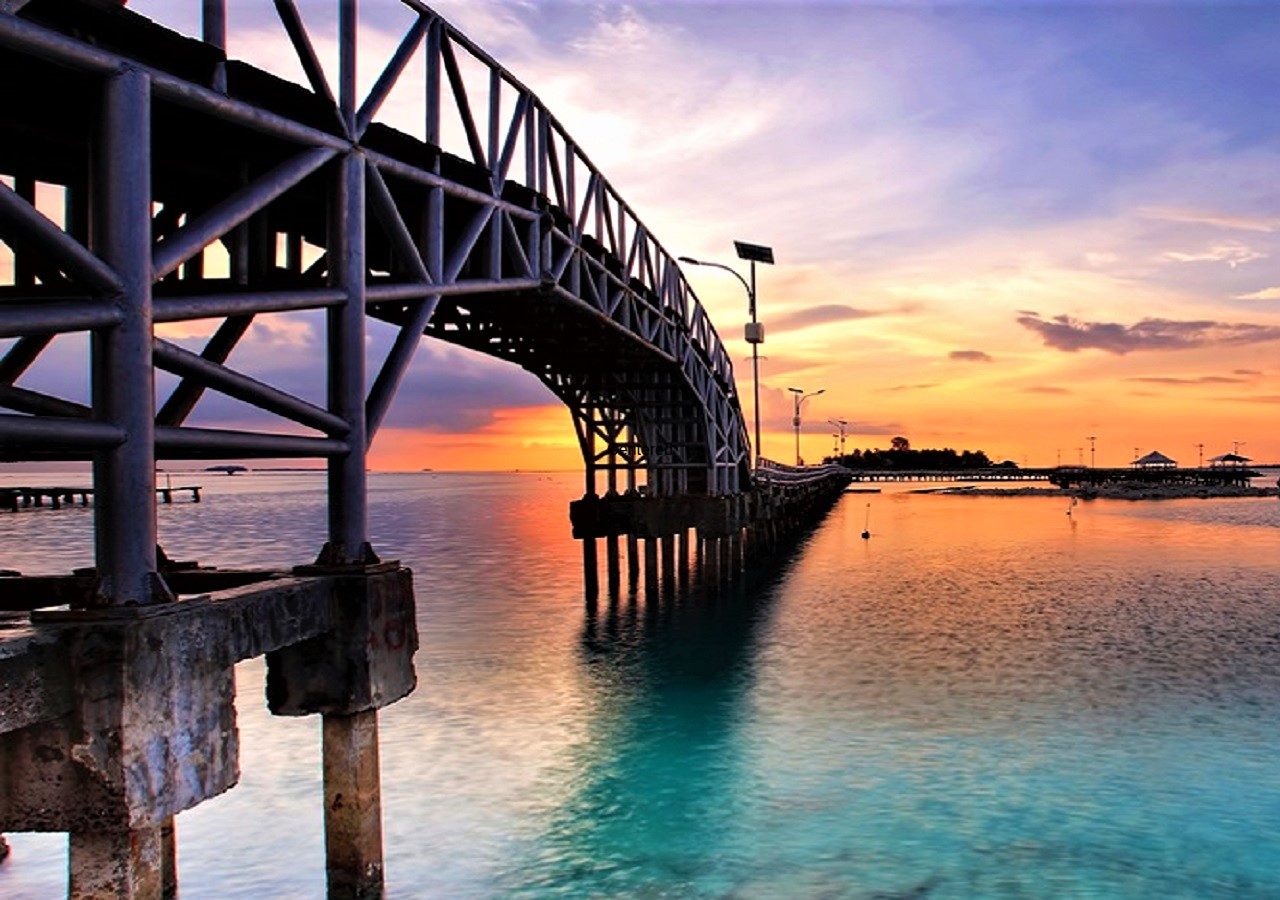
<file: CenterKeyTest.html>
<!DOCTYPE html>
<html lang="en">
<head>
    <meta charset="UTF-8">
    <meta name="viewport" content="width=device-width, initial-scale=1.0">
    <meta http-equiv="X-UA-Compatible" content="ie=edge">
    <title>Document</title>
    <link rel="stylesheet" href="style.css">
</head>
<body>
    <div class="Centerable">
        <p>Centered</p>
    </div>
</body>
</html>
</file>
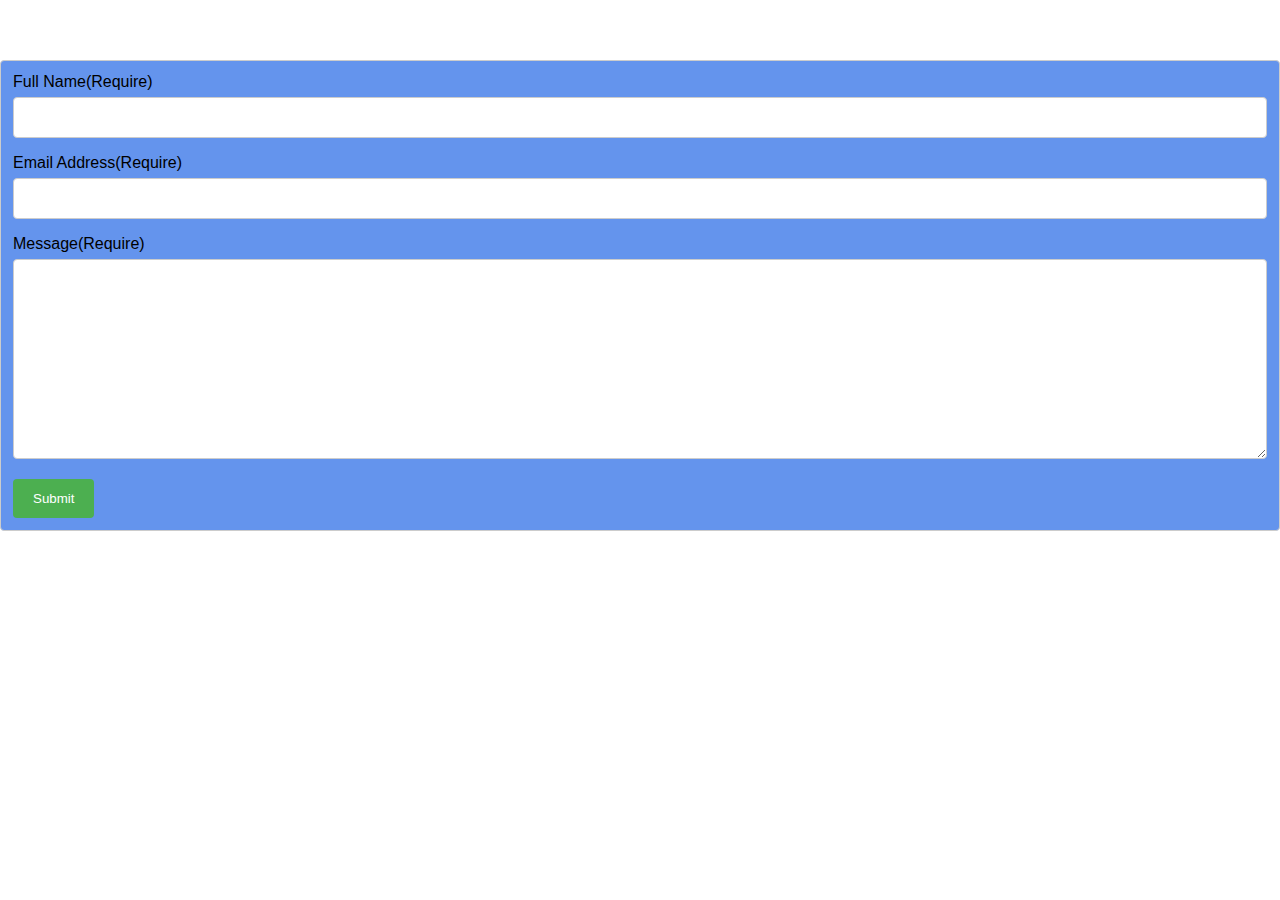
<file: ContactForm.html>
<!DOCTYPE html>
<html lang="en">
<head>
    <meta charset="UTF-8">
    <meta name="viewport" content="width=device-width, initial-scale=1.0">
    <meta http-equiv="X-UA-Compatible" content="ie=edge">
    <title>Contact Us</title>
    <link rel="stylesheet" href="style2.css">
</head>
<body>
  <!-- Septesen -->
  <br><br><br>
      </form>
      
      <div class="container">
        <form action="action_page.php">
      
          <label for="fname">Full Name(Require)</label>
          <input type="text" id="fname" name="fullname">
      
          <label for="email">Email Address(Require)</label>
          <input type="text" id="email" name="email">
      
          <label for="message">Message(Require)</label>
          <textarea id="message" name="message" style="height:200px"></textarea>
      
          <input type="submit" value="Submit">
      
        </form>
      </div>
</body>
</html>
</file>
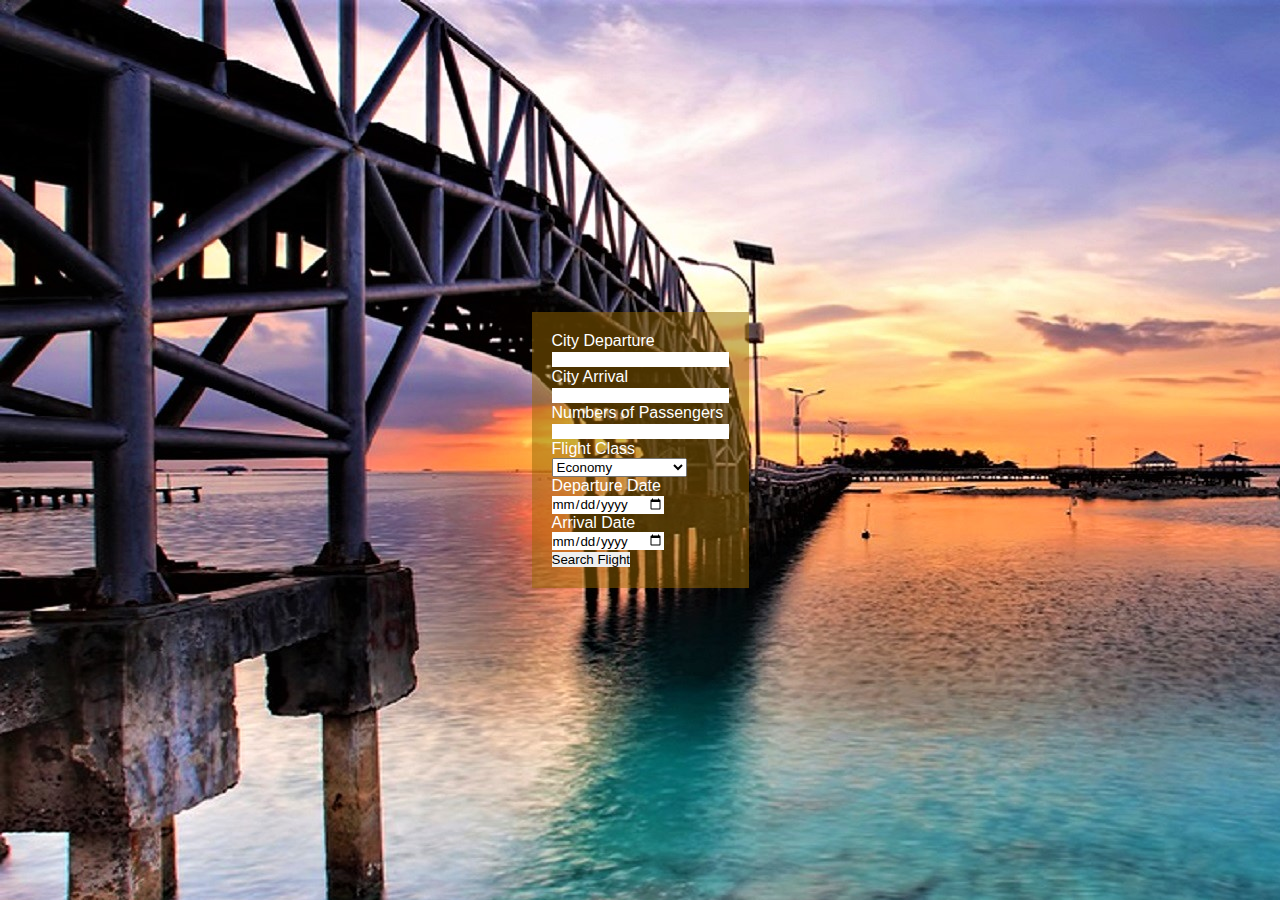
<file: flight.html>
<!DOCTYPE html>
<html lang="en">
<head>
    <meta charset="UTF-8">
    <meta name="viewport" content="width=device-width, initial-scale=1.0">
    <meta http-equiv="X-UA-Compatible" content="ie=edge">
    <title>Document</title>
    <link rel="stylesheet" href="style.css">
</head>
<body>
    <!-- Billy Husada -->
    <div class="SuperBox">
        <div class="Boxables Boxables-2">
            <form>
                <div>
                <label for="">
                    City Departure<br>
                    <input type="text"><br>
                </div>
                <div>
                </label>
                <label for="">
                    City Arrival<br>
                    <input type="text"><br>
                </div>
                <div>
                </label>
                <label for="">
                    Numbers of Passengers<br>
                    <input type="number"><br>
                </div>
                <div>
                </label>
                <label for="">
                    Flight Class<br>
                    <select>
                        <option value="">Economy</option>
                        <option value="">Premium Economy</option>
                        <option value="">Bussiness</option>
                        <option value="">First Class</option>
                    </select><br>
                </label>
                <div>
                    <label for="">
                    Departure Date<br>
                    <input type="date"><br>
                </label>
                </div>
                <div>
                    <label for="">
                    Arrival Date<br>
                    <input type="date"><br>
                </label>
                </div>
                <input type="submit" value="Search Flight">
            </form>
        </div>
        
    </div>
    <script src="jquery.js"></script>
    <script src="main.js"></script>
</body>
</html>
</file>
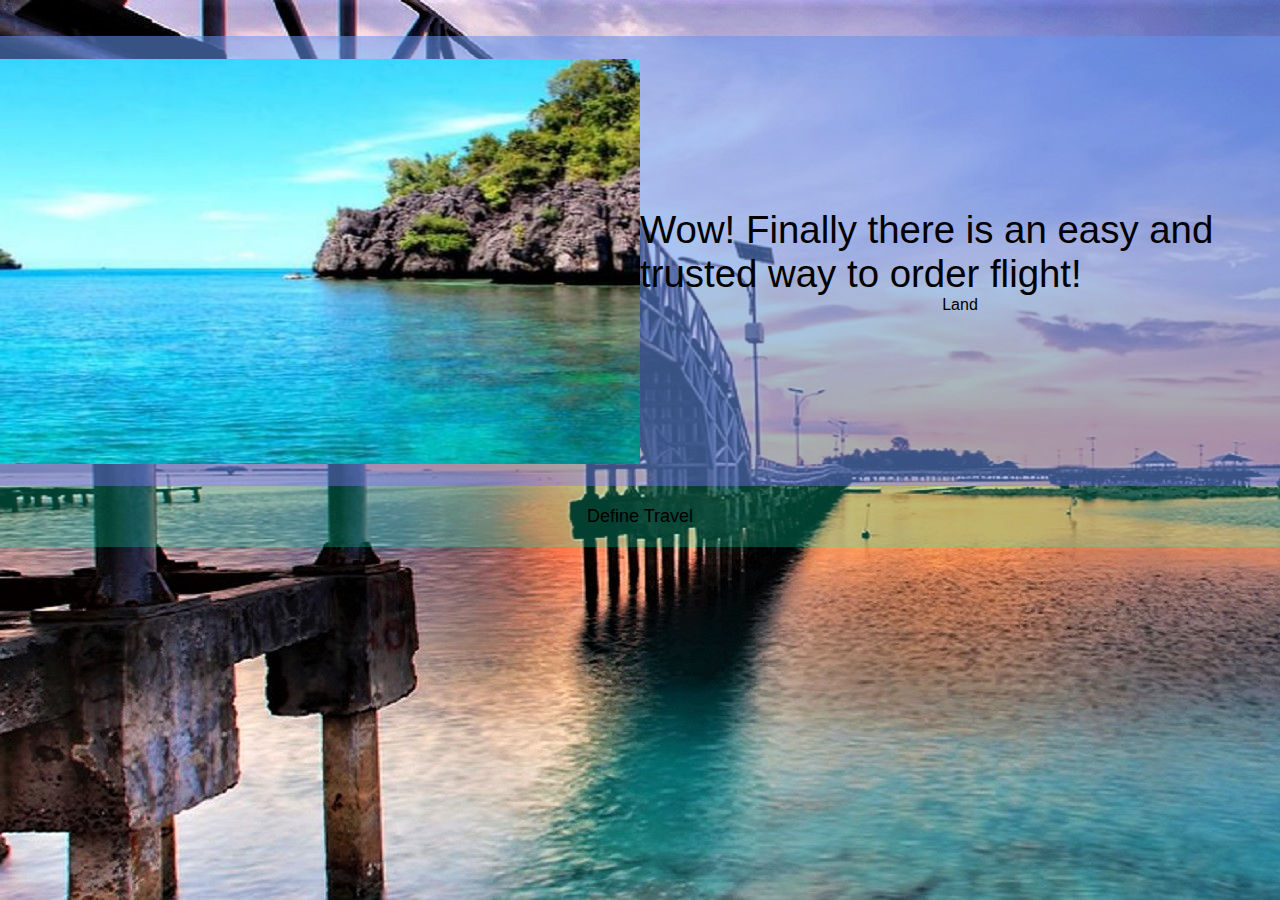
<file: homepage.html>
<!DOCTYPE html>
<html lang="en">
<head>
    <meta charset="UTF-8">
    <meta name="viewport" content="width=device-width, initial-scale=1.0">
    <meta http-equiv="X-UA-Compatible" content="ie=edge">
    <title>Welcome</title>
    <link rel="stylesheet" href="style.css">
</head>
<body id="homepage">
    <!-- <p>Welcome</p> -->
    <br>
    <br>
    <!-- <div class="slider" id="containering">
        <ul class="slides" id="containering-images">
            <li class="slide"><img src="TempImage/image1.jpg" alt=""></li>
            <li class="slide"><img src="TempImage/image2.jpg" alt=""></li>
            <li class="slide"><img src="TempImage/image3.jpg" alt=""></li>
            <li class="slide"><img src="TempImage/image4.jpg" alt=""></li>
        </ul>
    </div> -->
    <div class="WindowSlide">
        <div class="slider" id="containering">
            <div class="slides" id="containering-images">
                <!-- <img class="slide" src="TempImage/image1.jpg" alt="img1">
                <img class="slide" src="TempImage/image2.jpg" alt="img2">
                <img class="slide" src="TempImage/image3.jpg" alt="img3">
                <img class="slide" src="TempImage/image4.jpg" alt="img4">
                <img class="slide" src="TempImage/image1.jpg" alt="img1"> -->
                <img class="slide" src="images/image (1).jpg" alt="">
                <img class="slide" src="images/image (2).jpg" alt="">
                <img class="slide" src="images/image (3).jpg" alt="">
                <img class="slide" src="images/image (4).jpg" alt="">
            </div>
        </div>
        <div class="TestimonyMini" id="TestimonyFieldMini">
            <!-- <div class="TestimonyContainer">
                <div class="TestimonyContains" id="Testimony1">
                    <div class="TestimonyComment">
                        <p>Wow Amazing</p>
                    </div>
                    <div class="TestimonyName">
                        Namas
                    </div>
                </div>
                <div class="TestimonyContains" id="Testimony2">
                    <div class="TestimonyComment">
                        <p>Duper Awesome!</p>
                    </div>
                    <div class="TestimonyName">
                        Hams
                    </div>
                </div>
            </div> -->
            <div class="TestimonyComment" id="TestimonySaying">
                <p>Wow Amazing</p>
            </div>
            <div class="TestimonyName" id="TestimonyUserName">
                Namas
            </div>
        </div>
    </div>
    <div class="OrderWindow">
        <div class="OrderTitle">
            <p>Define Travel</p>
        </div>
        <div class="OrderDialog">
            <!-- <button class="SelectOrderTypeButton" id="DefTravelFlight">Flight</button> -->
            <!-- <button class="SelectOrderTypeButton" id="DefTravelHotel">Hotel</button> -->
        </div>
    </div>
    <!-- <div class="LoremIpsum">
        Lorem ipsum dolor sit, amet consectetur adipisicing elit. Molestias, nihil, ipsam optio rerum, quia nulla perferendis fugit corrupti fuga cum eveniet magnam odio facere labore! Rerum ut quaerat est corporis.
    </div> -->
    <script src="jquery.js"></script>
    <script src="jquery.textfill.min.js"></script>
    <script src="main.js"></script>
    <script>
        
        
        $(document).ready(function(){
            fillTestimony();
            $('.TestimonyComment').textfill({maxFontPixel: 36})

            setInterval(function(){
                CycleUpTetimonyIndex();
                setTestimonyIndex(TestimonyIndex)
            }, 6000)
        })
    </script>
</body>
</html>
</file>
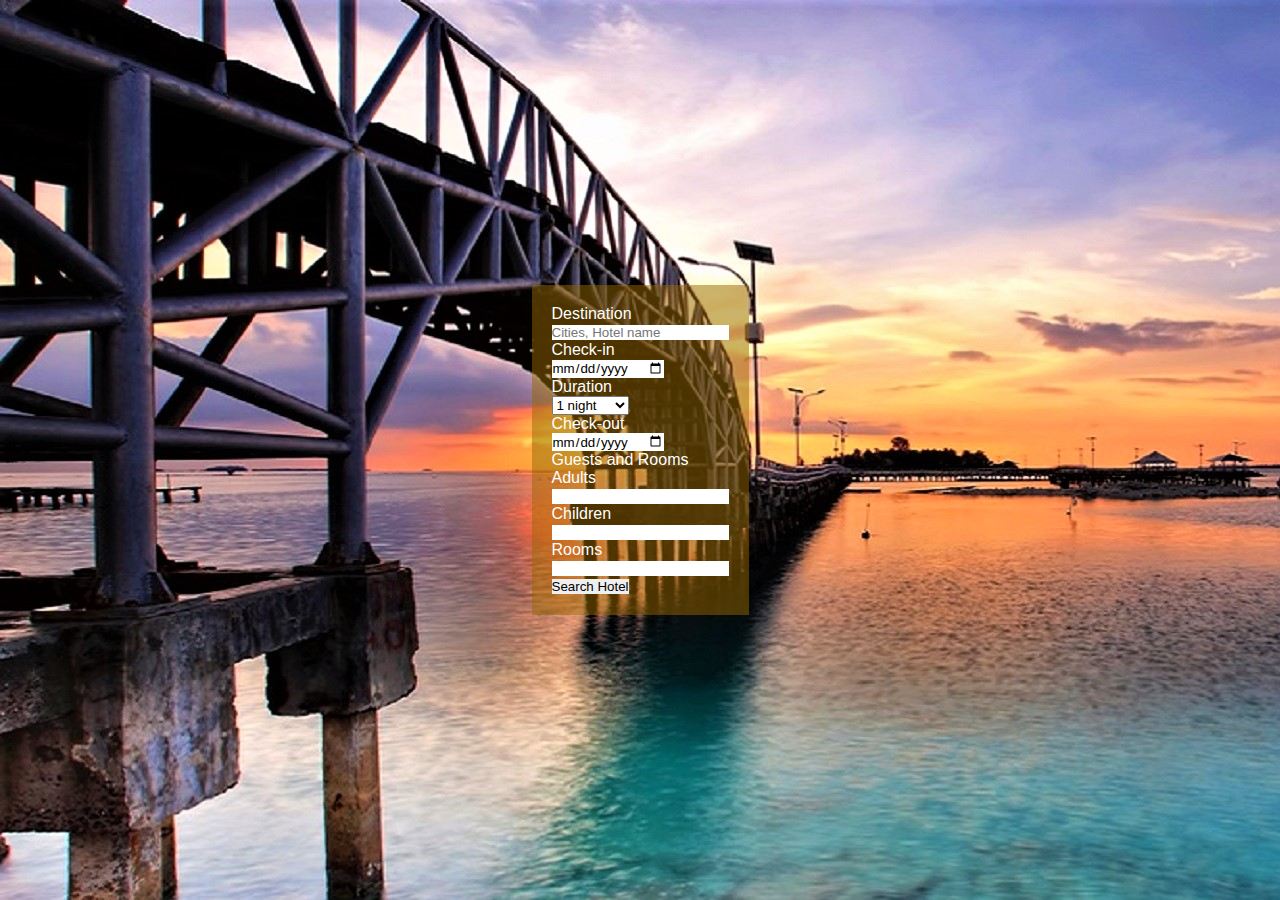
<file: hotel.html>
<!DOCTYPE html>
<html lang="en">
<head>
    <meta charset="UTF-8">
    <meta name="viewport" content="width=device-width, initial-scale=1.0">
    <meta http-equiv="X-UA-Compatible" content="ie=edge">
    <title>Document</title>
    <link rel="stylesheet" href="style.css">
</head>
<body>
    <!-- Billy Husada -->
    <div class="SuperBox">
        <div class="Boxables Boxables-2">
            <form>
                <div>
                    <label for="">
                    Destination<br>
                    <input type="text" placeholder="Cities, Hotel name">
                </div>
                <div>
                    Check-in<br>
                    <input type="date"><br>
                </div>
                <div>
                    Duration<br>
                    <select>
                        <option value="">1 night</option>
                        <option value="">2 nights</option>
                        <option value="">3 nights</option>
                        <option value="">4 nights</option>
                        <option value="">5 nights</option>
                        <option value="">6 nights</option>
                        <option value="">7 nights</option>
                        <option value="">8 nights</option>
                        <option value="">9 nights</option>
                        <option value="">10 nights</option>
                        <option value="">11 nights</option>
                        <option value="">12 nights</option>
                        <option value="">13 nights</option>
                        <option value="">14 nights</option>
                    </select><br>
                </div>
                <div>
                    Check-out<br>
                    <input type="date"><br>
                </div>
                <div>
                    Guests and Rooms<br>
                </div>
                <div>
                    <label for="">
                        Adults <br>
                    <input type="number">
                </div>
                <div>
                    <label for="">
                        Children <br>
                    <input type="number">
                </div>
                <div>
                    <label for="">
                        Rooms <br>
                    <input type="number"><br>
                </div>
        
                <input type="submit" value="Search Hotel">
            </form>
        </div>
        
    </div>
    
    <script src="jquery.js"></script>
    <script src="main.js"></script>
</body>
</html>
</file>
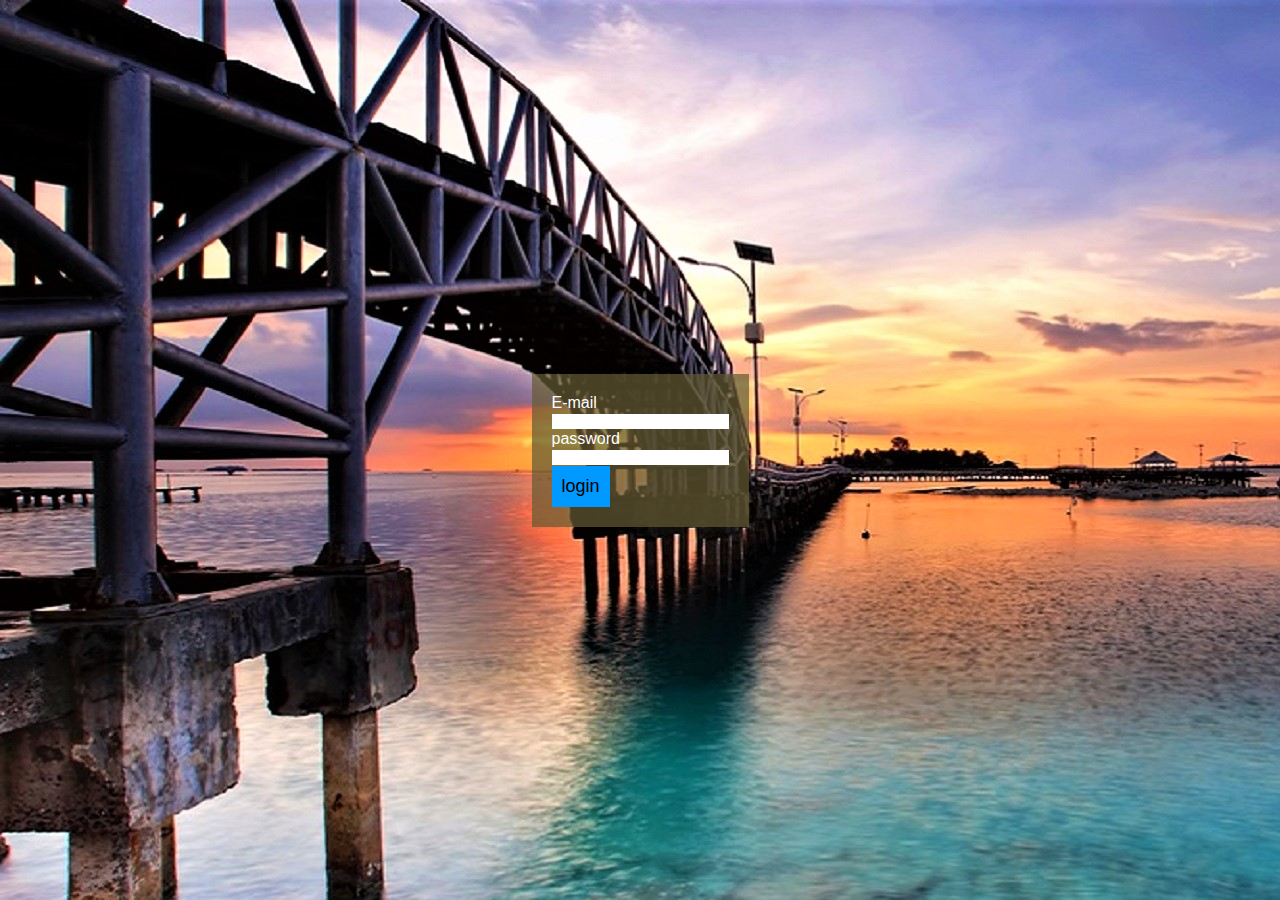
<file: login.html>
<!DOCTYPE html>
<html lang="en">
<head>
    <meta charset="UTF-8">
    <meta name="viewport" content="width=device-width, initial-scale=1.0">
    <meta http-equiv="X-UA-Compatible" content="ie=edge">
    <title>Document</title>
    <link rel="stylesheet" href="style.css">
</head>
<body>
    <!-- Billy husada -->
    <div class="SuperBox">
        <div class="Boxables">
            <form>
                <div>
                    <label for="">
                        E-mail      <br>
                        <input type="text" id="Emailo">
                    </label>
                </div>
                <div>
                    <label for="">
                        password        <br>
                        <input type="password" id="Passwordo">
                    </label>
                </div>
                <!-- <input class="SubmitButton" type="submit" value="login"> -->
                <!-- <button class="SubmitButton" onclick="ValidateLogin()">login</button> -->
            </form>
            <button class="SubmitButton" onclick="ValidateLogin()">login</button>
        </div>
    </div>
    <script src="jquery.js"></script>
    <script src="main.js"></script>
    <script>
    </script>
</body>
</html>
</file>
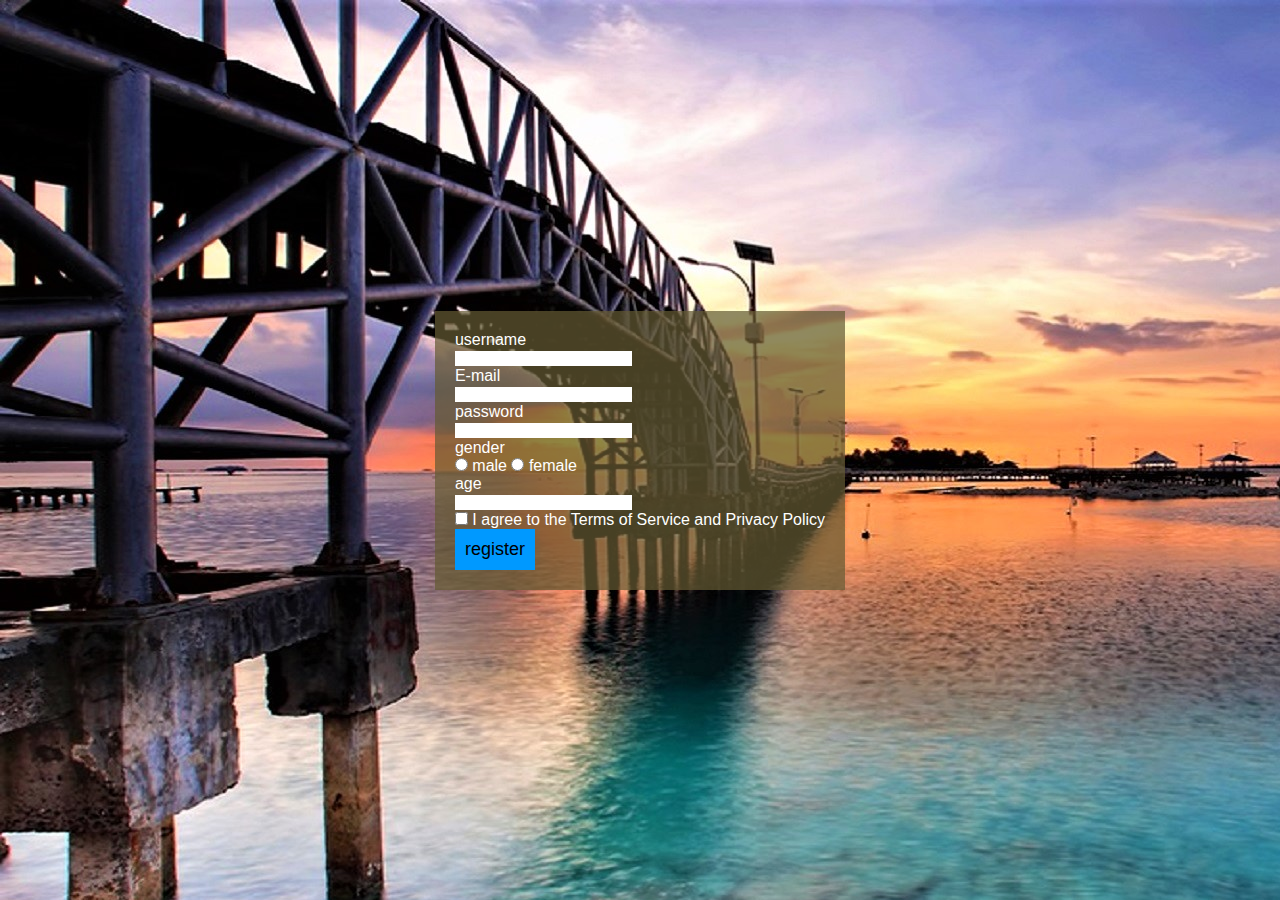
<file: register.html>
<!DOCTYPE html>
<html lang="en">

<head>
    <meta charset="UTF-8">
    <meta name="viewport" content="width=device-width, initial-scale=1.0">
    <meta http-equiv="X-UA-Compatible" content="ie=edge">
    <title>Document</title>
    <link rel="stylesheet" href="style.css">
</head>

<body>
    <!-- Billy Husada -->
    <div class="SuperBox">
        <div class="Boxables">
            <form class="Forming" action="">
                <div>
                    <label for="">
                        username        <br>
                        <input type="text">
                    </label>
                </div>
                
                <div>
                    <label for="">
                        E-mail      <br>
                        <input type="text">
                    </label>
                </div>
                <div>
                    <label for="">
                        password        <br>
                        <input type="password">
                    </label>
                </div>
                <div>
                    gender      <br>
                        <label>
                            <input type="radio" name="gender">
                            male
                        </label>
                        <label>
                            <input type="radio" name="gender">
                            female
                        </label>
                </div>
                <div>
                    <label for="">
                        age     <br>
                        <input type="number">
                    </label>
                </div>
                <div>
                    <input type="checkbox">
                    I agree to the Terms of Service and Privacy Policy
                </div>
                <!-- <input class="SubmitButton" type="submit" value="register"> -->
            </form>
            <button class="SubmitButton">register</button>
        </div>
    </div>

</body>

</html>
</file>
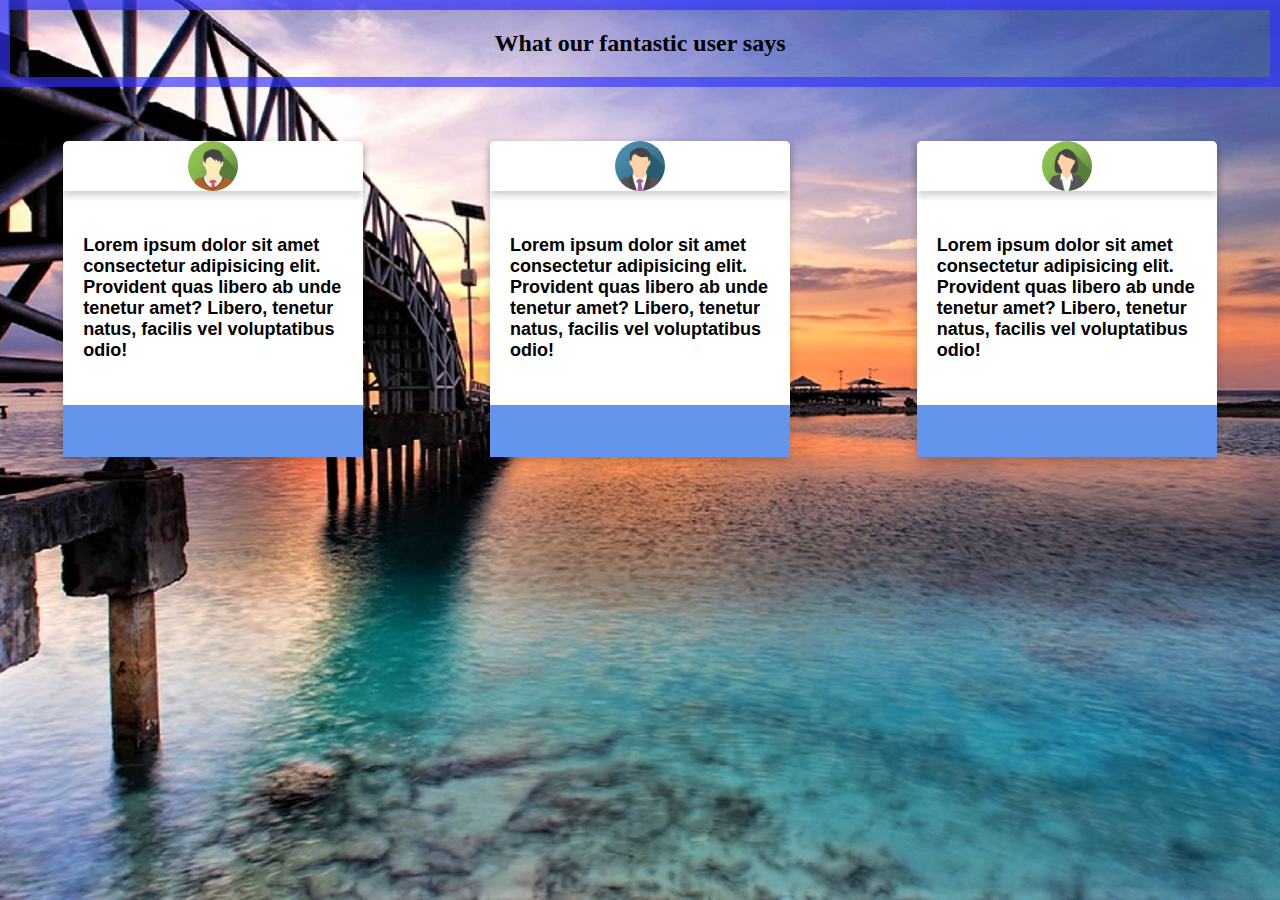
<file: testimony.html>
<!DOCTYPE html>
<html lang="en">
<head>
    <meta charset="UTF-8">
    <meta name="viewport" content="width=device-width, initial-scale=1.0">
    <meta http-equiv="X-UA-Compatible" content="ie=edge">
    <title>Document</title>
    <link rel="stylesheet" href="style3.css">
</head>
<body>
    <div class="bg-image img1">
        <div class="text">
            <h2>What our fantastic user says</h2>
        </div>
        <br>
        <br>
        <br>

        <div class="big-container">
            <!-- use flexbox.help -->
            <div class="usrcmmt">
                <div class="top">
                    <img width="20px" height="20px" src="images/avatar2.png" alt="">
                </div>
                <div class="middle">
                    <h4>Lorem ipsum dolor sit amet consectetur adipisicing elit. Provident quas libero ab unde tenetur
                        amet? Libero, tenetur natus, facilis vel voluptatibus odio!</h4>
                </div>
                <div class="boxkosong">
                    <p></p>
                </div>
            </div>

            <div class="usrcmmt">
                <div class="top">
                    <img width="20px" height="20px" src="images/img_avatar.png" alt="">
                </div>
                <div class="middle">
                    <h4>Lorem ipsum dolor sit amet consectetur adipisicing elit. Provident quas libero ab unde tenetur
                        amet? Libero, tenetur natus, facilis vel voluptatibus odio!</h4>
                </div>


                <div class="boxkosong">
                    <p></p>
                </div>
            </div>
            
            <div class="usrcmmt">
                <div class="top">
                    <img width="20px" height="20px" src="images/img_avatar2.png" alt="">
                </div>
                <div class="middle">
                    <h4>Lorem ipsum dolor sit amet consectetur adipisicing elit. Provident quas libero ab unde
                        tenetur
                        amet? Libero, tenetur natus, facilis vel voluptatibus odio!</h4>
                </div>
                <div class="boxkosong">
                    <p></p>
                </div>
            </div>

        </div>
    </div>
    <script src="jquery.js"></script>
    <script src="main.js"></script>
    <script>
        let ArrayOfBigContainer = document.getElementsByClassName("big-container")
        $("document").ready(function(){
            for (let index = 0; index < ArrayOfBigContainer.length; index++) {
                const element = ArrayOfBigContainer[index];
                
            }
            for (let index = 0; index < TestimonyData.length; index++) {
                const element = TestimonyData[index];
                
            }
        })

    </script>

</body>
</html>
</file>
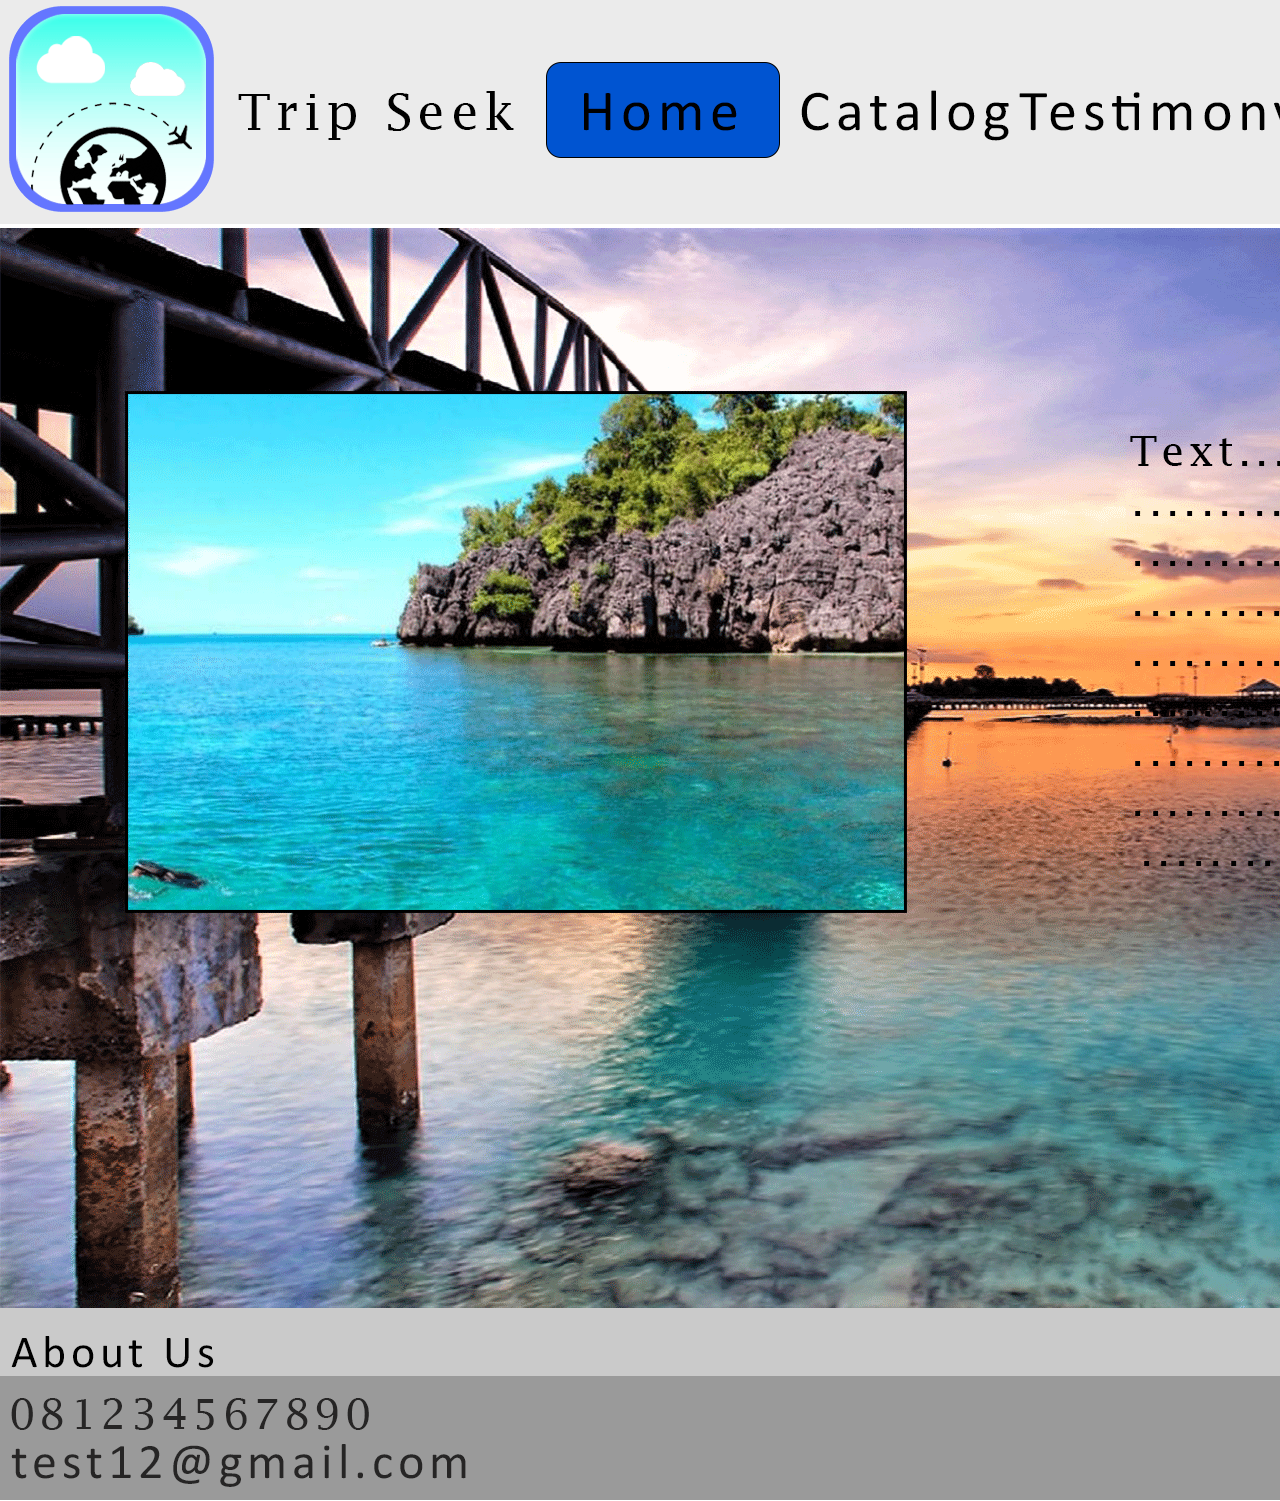
<file: blueprint/BluePrint.html>
<html>
<head>
<title>BluePrint</title>
<meta http-equiv="Content-Type" content="text/html; charset=utf-8">
</head>
<body bgcolor="#FFFFFF" leftmargin="0" topmargin="0" marginwidth="0" marginheight="0">
<!-- Save for Web Slices (BluePrint.psd) -->
<table id="Table_01" width="2101" height="1501" border="0" cellpadding="0" cellspacing="0">
	<tr>
		<td colspan="4" rowspan="8">
			<img src="images/BluePrint_01.gif" width="220" height="228" alt=""></td>
		<td colspan="23">
			<img src="images/BluePrint_02.gif" width="1880" height="62" alt=""></td>
		<td>
			<img src="images/spacer.gif" width="1" height="62" alt=""></td>
	</tr>
	<tr>
		<td colspan="6">
			<img src="images/BluePrint_03.gif" width="322" height="17" alt=""></td>
		<td rowspan="6">
			<img src="images/BluePrint_04.gif" width="238" height="96" alt=""></td>
		<td colspan="16">
			<img src="images/BluePrint_05.gif" width="1320" height="17" alt=""></td>
		<td>
			<img src="images/spacer.gif" width="1" height="17" alt=""></td>
	</tr>
	<tr>
		<td rowspan="6">
			<img src="images/BluePrint_06.gif" width="15" height="149" alt=""></td>
		<td colspan="4" rowspan="4">
			<img src="images/BluePrint_07.gif" width="281" height="67" alt=""></td>
		<td rowspan="6">
			<img src="images/BluePrint_08.gif" width="26" height="149" alt=""></td>
		<td colspan="3">
			<img src="images/BluePrint_09.gif" width="236" height="5" alt=""></td>
		<td colspan="3" rowspan="2">
			<img src="images/BluePrint_10.gif" width="283" height="62" alt=""></td>
		<td rowspan="2">
			<img src="images/BluePrint_11.gif" width="238" height="62" alt=""></td>
		<td colspan="4" rowspan="2">
			<img src="images/BluePrint_12.gif" width="365" height="62" alt=""></td>
		<td colspan="4" rowspan="2">
			<img src="images/BluePrint_13.gif" width="170" height="62" alt=""></td>
		<td rowspan="6">
			<img src="images/BluePrint_14.gif" width="28" height="149" alt=""></td>
		<td>
			<img src="images/spacer.gif" width="1" height="5" alt=""></td>
	</tr>
	<tr>
		<td rowspan="5">
			<img src="images/BluePrint_15.gif" width="19" height="144" alt=""></td>
		<td colspan="2" rowspan="2">
			<img src="images/BluePrint_16.gif" width="217" height="58" alt=""></td>
		<td>
			<img src="images/spacer.gif" width="1" height="57" alt=""></td>
	</tr>
	<tr>
		<td>
			<img src="images/BluePrint_17.gif" width="4" height="1" alt=""></td>
		<td colspan="11" rowspan="4">
			<img src="images/BluePrint_18.gif" width="1052" height="87" alt=""></td>
		<td>
			<img src="images/spacer.gif" width="1" height="1" alt=""></td>
	</tr>
	<tr>
		<td colspan="3" rowspan="3">
			<img src="images/BluePrint_19.gif" width="221" height="86" alt=""></td>
		<td>
			<img src="images/spacer.gif" width="1" height="4" alt=""></td>
	</tr>
	<tr>
		<td colspan="4" rowspan="2">
			<img src="images/BluePrint_20.gif" width="281" height="82" alt=""></td>
		<td>
			<img src="images/spacer.gif" width="1" height="12" alt=""></td>
	</tr>
	<tr>
		<td>
			<img src="images/BluePrint_21.gif" width="238" height="70" alt=""></td>
		<td>
			<img src="images/spacer.gif" width="1" height="70" alt=""></td>
	</tr>
	<tr>
		<td colspan="27">
			<img src="images/BluePrint_22.gif" width="2100" height="163" alt=""></td>
		<td>
			<img src="images/spacer.gif" width="1" height="163" alt=""></td>
	</tr>
	<tr>
		<td colspan="3" rowspan="4">
			<img src="images/BluePrint_23.gif" width="130" height="917" alt=""></td>
		<td colspan="10" rowspan="3">
			<img src="images/BluePrint_24.gif" width="777" height="522" alt=""></td>
		<td colspan="14">
			<img src="images/BluePrint_25.gif" width="1193" height="39" alt=""></td>
		<td>
			<img src="images/spacer.gif" width="1" height="39" alt=""></td>
	</tr>
	<tr>
		<td colspan="3" rowspan="3">
			<img src="images/BluePrint_26.gif" width="219" height="878" alt=""></td>
		<td colspan="8">
			<img src="images/BluePrint_27.gif" width="820" height="458" alt=""></td>
		<td colspan="3" rowspan="3">
			<img src="images/BluePrint_28.gif" width="154" height="878" alt=""></td>
		<td>
			<img src="images/spacer.gif" width="1" height="458" alt=""></td>
	</tr>
	<tr>
		<td colspan="8" rowspan="2">
			<img src="images/BluePrint_29.gif" width="820" height="420" alt=""></td>
		<td>
			<img src="images/spacer.gif" width="1" height="25" alt=""></td>
	</tr>
	<tr>
		<td colspan="10">
			<img src="images/BluePrint_30.gif" width="777" height="395" alt=""></td>
		<td>
			<img src="images/spacer.gif" width="1" height="395" alt=""></td>
	</tr>
	<tr>
		<td>
			<img src="images/BluePrint_31.gif" width="1" height="1" alt=""></td>
		<td colspan="26">
			<img src="images/BluePrint_32.gif" width="2099" height="1" alt=""></td>
		<td>
			<img src="images/spacer.gif" width="1" height="1" alt=""></td>
	</tr>
	<tr>
		<td>
			<img src="images/BluePrint_33.gif" width="1" height="27" alt=""></td>
		<td colspan="26">
			<img src="images/BluePrint_34.gif" width="2099" height="27" alt=""></td>
		<td>
			<img src="images/spacer.gif" width="1" height="27" alt=""></td>
	</tr>
	<tr>
		<td colspan="6">
			<img src="images/BluePrint_35.gif" width="239" height="31" alt=""></td>
		<td colspan="21" rowspan="2">
			<img src="images/BluePrint_36.gif" width="1861" height="48" alt=""></td>
		<td>
			<img src="images/spacer.gif" width="1" height="31" alt=""></td>
	</tr>
	<tr>
		<td rowspan="8">
			<img src="images/BluePrint_37.gif" width="1" height="133" alt=""></td>
		<td colspan="5">
			<img src="images/BluePrint_38.gif" width="238" height="17" alt=""></td>
		<td>
			<img src="images/spacer.gif" width="1" height="17" alt=""></td>
	</tr>
	<tr>
		<td colspan="18">
			<img src="images/BluePrint_39.gif" width="1678" height="2" alt=""></td>
		<td rowspan="4">
			<img src="images/BluePrint_40.gif" width="102" height="102" alt=""></td>
		<td rowspan="7">
			<img src="images/BluePrint_41.gif" width="44" height="116" alt=""></td>
		<td colspan="2" rowspan="5">
			<img src="images/BluePrint_42.gif" width="101" height="104" alt=""></td>
		<td colspan="4">
			<img src="images/BluePrint_43.gif" width="174" height="2" alt=""></td>
		<td>
			<img src="images/spacer.gif" width="1" height="2" alt=""></td>
	</tr>
	<tr>
		<td colspan="6">
			<img src="images/BluePrint_44.gif" width="374" height="43" alt=""></td>
		<td colspan="12">
			<img src="images/BluePrint_45.gif" width="1304" height="43" alt=""></td>
		<td colspan="2" rowspan="6">
			<img src="images/BluePrint_46.gif" width="37" height="114" alt=""></td>
		<td rowspan="3">
			<img src="images/BluePrint_47.gif" width="109" height="100" alt=""></td>
		<td rowspan="6">
			<img src="images/BluePrint_48.gif" width="28" height="114" alt=""></td>
		<td>
			<img src="images/spacer.gif" width="1" height="43" alt=""></td>
	</tr>
	<tr>
		<td>
			<img src="images/BluePrint_49.gif" width="8" height="1" alt=""></td>
		<td colspan="6" rowspan="4">
			<img src="images/BluePrint_50.gif" width="465" height="62" alt=""></td>
		<td colspan="11" rowspan="5">
			<img src="images/BluePrint_51.gif" width="1205" height="71" alt=""></td>
		<td>
			<img src="images/spacer.gif" width="1" height="1" alt=""></td>
	</tr>
	<tr>
		<td rowspan="4">
			<img src="images/BluePrint_52.gif" width="8" height="70" alt=""></td>
		<td>
			<img src="images/spacer.gif" width="1" height="56" alt=""></td>
	</tr>
	<tr>
		<td rowspan="3">
			<img src="images/BluePrint_53.gif" width="102" height="14" alt=""></td>
		<td rowspan="3">
			<img src="images/BluePrint_54.gif" width="109" height="14" alt=""></td>
		<td>
			<img src="images/spacer.gif" width="1" height="2" alt=""></td>
	</tr>
	<tr>
		<td colspan="2" rowspan="2">
			<img src="images/BluePrint_55.gif" width="101" height="12" alt=""></td>
		<td>
			<img src="images/spacer.gif" width="1" height="3" alt=""></td>
	</tr>
	<tr>
		<td colspan="6">
			<img src="images/BluePrint_56.gif" width="465" height="9" alt=""></td>
		<td>
			<img src="images/spacer.gif" width="1" height="9" alt=""></td>
	</tr>
	<tr>
		<td>
			<img src="images/spacer.gif" width="1" height="1" alt=""></td>
		<td>
			<img src="images/spacer.gif" width="8" height="1" alt=""></td>
		<td>
			<img src="images/spacer.gif" width="121" height="1" alt=""></td>
		<td>
			<img src="images/spacer.gif" width="90" height="1" alt=""></td>
		<td>
			<img src="images/spacer.gif" width="15" height="1" alt=""></td>
		<td>
			<img src="images/spacer.gif" width="4" height="1" alt=""></td>
		<td>
			<img src="images/spacer.gif" width="136" height="1" alt=""></td>
		<td>
			<img src="images/spacer.gif" width="99" height="1" alt=""></td>
		<td>
			<img src="images/spacer.gif" width="42" height="1" alt=""></td>
		<td>
			<img src="images/spacer.gif" width="26" height="1" alt=""></td>
		<td>
			<img src="images/spacer.gif" width="238" height="1" alt=""></td>
		<td>
			<img src="images/spacer.gif" width="19" height="1" alt=""></td>
		<td>
			<img src="images/spacer.gif" width="108" height="1" alt=""></td>
		<td>
			<img src="images/spacer.gif" width="109" height="1" alt=""></td>
		<td>
			<img src="images/spacer.gif" width="4" height="1" alt=""></td>
		<td>
			<img src="images/spacer.gif" width="106" height="1" alt=""></td>
		<td>
			<img src="images/spacer.gif" width="173" height="1" alt=""></td>
		<td>
			<img src="images/spacer.gif" width="238" height="1" alt=""></td>
		<td>
			<img src="images/spacer.gif" width="142" height="1" alt=""></td>
		<td>
			<img src="images/spacer.gif" width="102" height="1" alt=""></td>
		<td>
			<img src="images/spacer.gif" width="44" height="1" alt=""></td>
		<td>
			<img src="images/spacer.gif" width="77" height="1" alt=""></td>
		<td>
			<img src="images/spacer.gif" width="24" height="1" alt=""></td>
		<td>
			<img src="images/spacer.gif" width="20" height="1" alt=""></td>
		<td>
			<img src="images/spacer.gif" width="17" height="1" alt=""></td>
		<td>
			<img src="images/spacer.gif" width="109" height="1" alt=""></td>
		<td>
			<img src="images/spacer.gif" width="28" height="1" alt=""></td>
		<td></td>
	</tr>
</table>
<!-- End Save for Web Slices -->
</body>
</html>
</file>
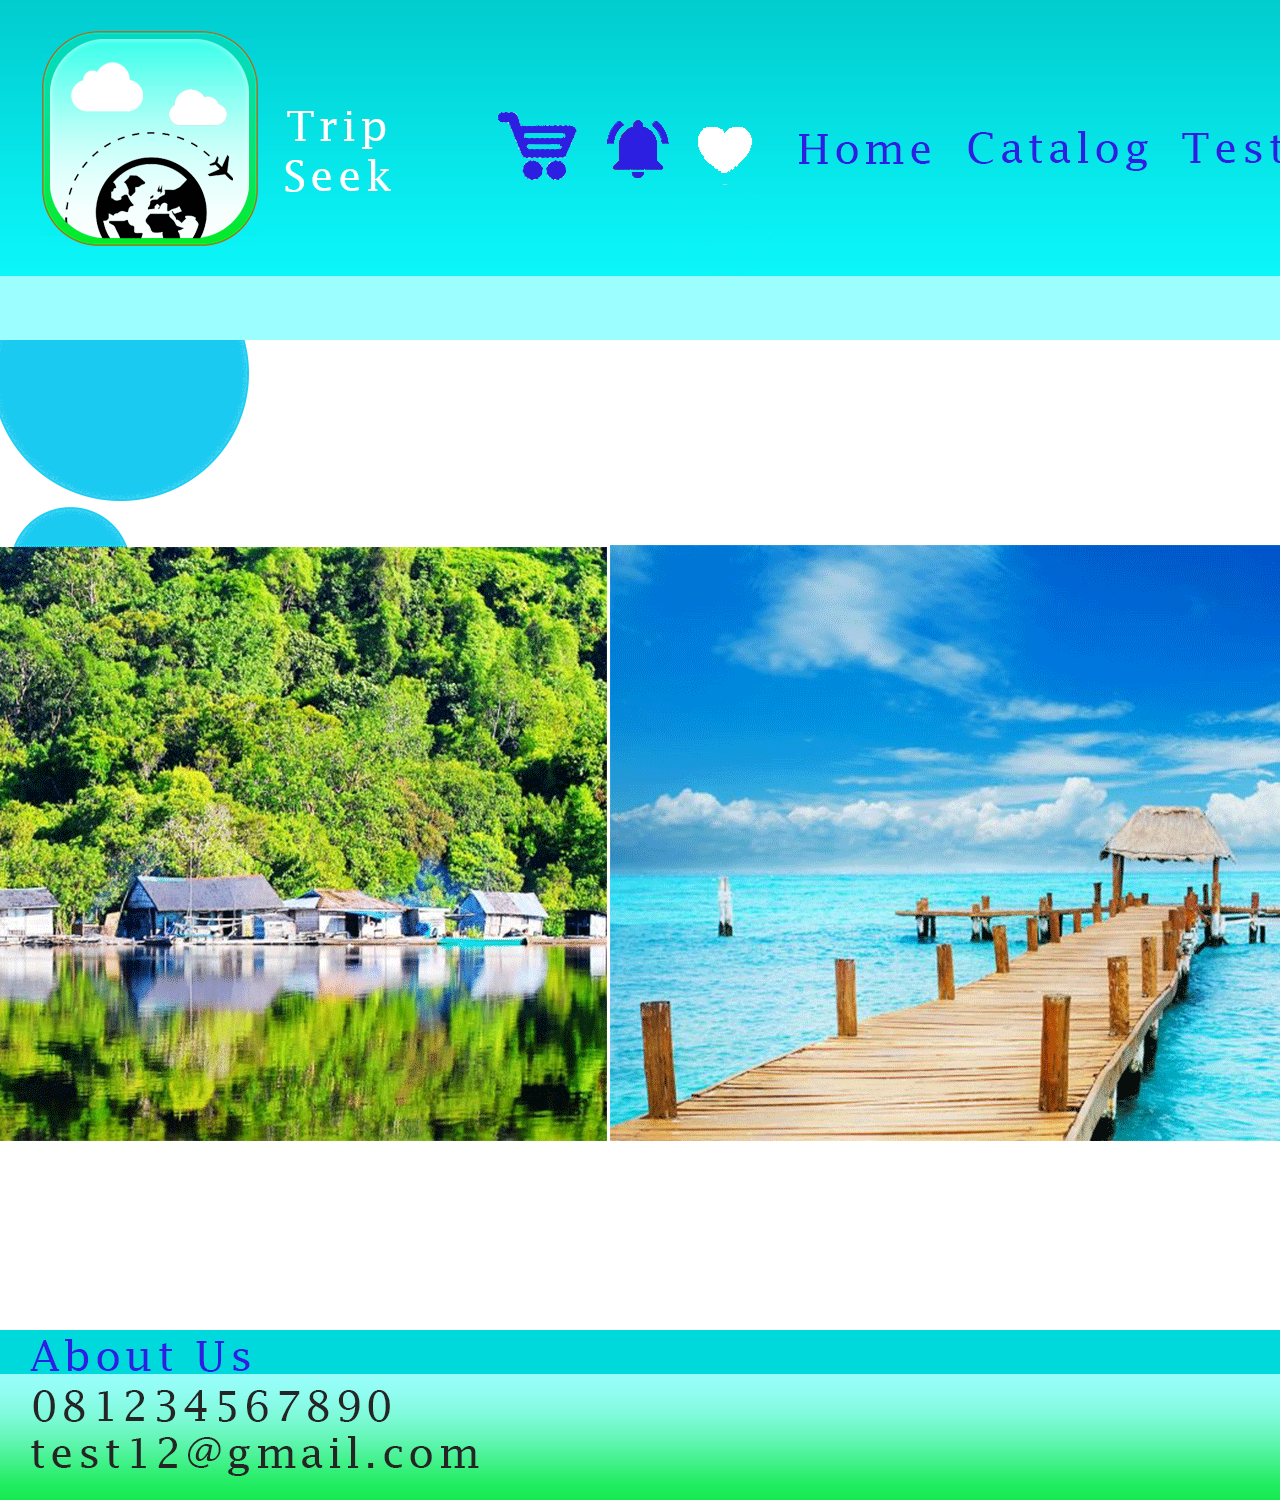
<file: Photoshop/Septesen/blueprint (old)/slice02/blueprint.html>
<html>
<head>
<title>blueprint</title>
<meta http-equiv="Content-Type" content="text/html; charset=utf-8">
</head>
<body bgcolor="#FFFFFF" leftmargin="0" topmargin="0" marginwidth="0" marginheight="0">
<!-- Save for Web Slices (blueprint.psd) -->
<table id="Table_01" width="2101" height="1501" border="0" cellpadding="0" cellspacing="0">
	<tr>
		<td colspan="25">
			<img src="images/blueprint_01.gif" width="2098" height="31" alt=""></td>
		<td rowspan="6">
			<img src="images/blueprint_02.gif" width="2" height="340" alt=""></td>
		<td>
			<img src="images/spacer.gif" width="1" height="31" alt=""></td>
	</tr>
	<tr>
		<td rowspan="4">
			<img src="images/blueprint_03.gif" width="42" height="246" alt=""></td>
		<td colspan="2" rowspan="3">
			<img src="images/blueprint_04.gif" width="216" height="215" alt=""></td>
		<td colspan="22">
			<img src="images/blueprint_05.gif" width="1840" height="58" alt=""></td>
		<td>
			<img src="images/spacer.gif" width="1" height="58" alt=""></td>
	</tr>
	<tr>
		<td colspan="2">
			<img src="images/blueprint_06.gif" width="161" height="113" alt=""></td>
		<td rowspan="3">
			<img src="images/blueprint_07.gif" width="59" height="188" alt=""></td>
		<td>
			<img src="images/blueprint_08.gif" width="1" height="113" alt=""></td>
		<td colspan="2">
			<img src="images/blueprint_09.gif" width="98" height="113" alt=""></td>
		<td colspan="2">
			<img src="images/blueprint_10.gif" width="102" height="113" alt=""></td>
		<td>
			<img src="images/blueprint_11.gif" width="92" height="113" alt=""></td>
		<td>
			<img src="images/blueprint_12.gif" width="195" height="113" alt=""></td>
		<td>
			<img src="images/blueprint_13.gif" width="183" height="113" alt=""></td>
		<td>
			<img src="images/blueprint_14.gif" width="336" height="113" alt=""></td>
		<td colspan="3">
			<img src="images/blueprint_15.gif" width="346" height="113" alt=""></td>
		<td colspan="4">
			<img src="images/blueprint_16.gif" width="193" height="113" alt=""></td>
		<td colspan="3" rowspan="3">
			<img src="images/blueprint_17.gif" width="74" height="188" alt=""></td>
		<td>
			<img src="images/spacer.gif" width="1" height="113" alt=""></td>
	</tr>
	<tr>
		<td colspan="2" rowspan="2">
			<img src="images/blueprint_18.gif" width="161" height="75" alt=""></td>
		<td colspan="16" rowspan="2">
			<img src="images/blueprint_19.gif" width="1546" height="75" alt=""></td>
		<td>
			<img src="images/spacer.gif" width="1" height="44" alt=""></td>
	</tr>
	<tr>
		<td colspan="2">
			<img src="images/blueprint_20.gif" width="216" height="31" alt=""></td>
		<td>
			<img src="images/spacer.gif" width="1" height="31" alt=""></td>
	</tr>
	<tr>
		<td colspan="25">
			<img src="images/blueprint_21.gif" width="2098" height="63" alt=""></td>
		<td>
			<img src="images/spacer.gif" width="1" height="63" alt=""></td>
	</tr>
	<tr>
		<td colspan="2">
			<img src="images/blueprint_22.gif" width="255" height="205" alt=""></td>
		<td colspan="24">
			<img src="images/blueprint_23.gif" width="1845" height="205" alt=""></td>
		<td>
			<img src="images/spacer.gif" width="1" height="205" alt=""></td>
	</tr>
	<tr>
		<td colspan="10">
			<img src="images/blueprint_24.gif" width="607" height="596" alt=""></td>
		<td colspan="6">
			<img src="images/blueprint_25.gif" width="1021" height="596" alt=""></td>
		<td colspan="10">
			<img src="images/blueprint_26.gif" width="472" height="596" alt=""></td>
		<td>
			<img src="images/spacer.gif" width="1" height="596" alt=""></td>
	</tr>
	<tr>
		<td colspan="26">
			<img src="images/blueprint_27.gif" width="2100" height="189" alt=""></td>
		<td>
			<img src="images/spacer.gif" width="1" height="189" alt=""></td>
	</tr>
	<tr>
		<td colspan="4">
			<img src="images/blueprint_28.gif" width="286" height="44" alt=""></td>
		<td colspan="21">
			<img src="images/blueprint_29.gif" width="1812" height="44" alt=""></td>
		<td rowspan="8">
			<img src="images/blueprint_30.gif" width="2" height="170" alt=""></td>
		<td>
			<img src="images/spacer.gif" width="1" height="44" alt=""></td>
	</tr>
	<tr>
		<td colspan="5" rowspan="3">
			<img src="images/blueprint_31.gif" width="419" height="62" alt=""></td>
		<td colspan="20">
			<img src="images/blueprint_32.gif" width="1679" height="16" alt=""></td>
		<td>
			<img src="images/spacer.gif" width="1" height="16" alt=""></td>
	</tr>
	<tr>
		<td colspan="12" rowspan="2">
			<img src="images/blueprint_33.gif" width="1315" height="46" alt=""></td>
		<td rowspan="3">
			<img src="images/blueprint_34.gif" width="97" height="97" alt=""></td>
		<td colspan="7">
			<img src="images/blueprint_35.gif" width="267" height="1" alt=""></td>
		<td>
			<img src="images/spacer.gif" width="1" height="1" alt=""></td>
	</tr>
	<tr>
		<td rowspan="4">
			<img src="images/blueprint_36.gif" width="23" height="100" alt=""></td>
		<td rowspan="4">
			<img src="images/blueprint_37.gif" width="100" height="100" alt=""></td>
		<td rowspan="4">
			<img src="images/blueprint_38.gif" width="23" height="100" alt=""></td>
		<td colspan="2" rowspan="3">
			<img src="images/blueprint_39.gif" width="94" height="97" alt=""></td>
		<td rowspan="4">
			<img src="images/blueprint_40.gif" width="4" height="100" alt=""></td>
		<td rowspan="5">
			<img src="images/blueprint_41.gif" width="23" height="109" alt=""></td>
		<td>
			<img src="images/spacer.gif" width="1" height="45" alt=""></td>
	</tr>
	<tr>
		<td colspan="8">
			<img src="images/blueprint_42.gif" width="483" height="51" alt=""></td>
		<td colspan="9" rowspan="4">
			<img src="images/blueprint_43.gif" width="1251" height="64" alt=""></td>
		<td>
			<img src="images/spacer.gif" width="1" height="51" alt=""></td>
	</tr>
	<tr>
		<td colspan="8" rowspan="3">
			<img src="images/blueprint_44.gif" width="483" height="13" alt=""></td>
		<td rowspan="2">
			<img src="images/blueprint_45.gif" width="97" height="4" alt=""></td>
		<td>
			<img src="images/spacer.gif" width="1" height="1" alt=""></td>
	</tr>
	<tr>
		<td colspan="2">
			<img src="images/blueprint_46.gif" width="94" height="3" alt=""></td>
		<td>
			<img src="images/spacer.gif" width="1" height="3" alt=""></td>
	</tr>
	<tr>
		<td colspan="7">
			<img src="images/blueprint_47.gif" width="341" height="9" alt=""></td>
		<td>
			<img src="images/spacer.gif" width="1" height="9" alt=""></td>
	</tr>
	<tr>
		<td>
			<img src="images/spacer.gif" width="42" height="1" alt=""></td>
		<td>
			<img src="images/spacer.gif" width="213" height="1" alt=""></td>
		<td>
			<img src="images/spacer.gif" width="3" height="1" alt=""></td>
		<td>
			<img src="images/spacer.gif" width="28" height="1" alt=""></td>
		<td>
			<img src="images/spacer.gif" width="133" height="1" alt=""></td>
		<td>
			<img src="images/spacer.gif" width="59" height="1" alt=""></td>
		<td>
			<img src="images/spacer.gif" width="1" height="1" alt=""></td>
		<td>
			<img src="images/spacer.gif" width="4" height="1" alt=""></td>
		<td>
			<img src="images/spacer.gif" width="94" height="1" alt=""></td>
		<td>
			<img src="images/spacer.gif" width="30" height="1" alt=""></td>
		<td>
			<img src="images/spacer.gif" width="72" height="1" alt=""></td>
		<td>
			<img src="images/spacer.gif" width="92" height="1" alt=""></td>
		<td>
			<img src="images/spacer.gif" width="195" height="1" alt=""></td>
		<td>
			<img src="images/spacer.gif" width="183" height="1" alt=""></td>
		<td>
			<img src="images/spacer.gif" width="336" height="1" alt=""></td>
		<td>
			<img src="images/spacer.gif" width="143" height="1" alt=""></td>
		<td>
			<img src="images/spacer.gif" width="106" height="1" alt=""></td>
		<td>
			<img src="images/spacer.gif" width="97" height="1" alt=""></td>
		<td>
			<img src="images/spacer.gif" width="23" height="1" alt=""></td>
		<td>
			<img src="images/spacer.gif" width="100" height="1" alt=""></td>
		<td>
			<img src="images/spacer.gif" width="23" height="1" alt=""></td>
		<td>
			<img src="images/spacer.gif" width="47" height="1" alt=""></td>
		<td>
			<img src="images/spacer.gif" width="47" height="1" alt=""></td>
		<td>
			<img src="images/spacer.gif" width="4" height="1" alt=""></td>
		<td>
			<img src="images/spacer.gif" width="23" height="1" alt=""></td>
		<td>
			<img src="images/spacer.gif" width="2" height="1" alt=""></td>
		<td></td>
	</tr>
</table>
<!-- End Save for Web Slices -->
</body>
</html>
</file>
<file: style.css>
* {
    margin: 0;
    padding: 0;
    box-sizing: border-box;
    font-family: Ubuntu, 'Segoe UI', Tahoma, Geneva, Verdana, sans-serif;
}

/* https://stackoverflow.com/questions/6654958/make-body-have-100-of-the-browser-height */
html{
    height: 100%;
}

body {
    display: flex;
    flex-direction: column;
    min-height: 100%;
    height: 100%;
    background-image: url('images/bg.jpg');
}

/* https://stackoverflow.com/questions/2460100/remove-the-complete-styling-of-an-html-button-submit */
button{
    border: none;
    /* background-color: rgb(47, 255, 40); */
}
input{
    border: pink;
    /* background-color: springgreen; */
}
.SubmitButton{
    /* border: 2px solid rgb(16, 255, 115); */
    background-color: rgb(0, 153, 255);
    padding: 10px;
    font-size: large;
}

.TopHead {
    display: flex;
    flex-direction: row;
    width: auto;
    height: auto;
    background-color: #f1f1f1;
    justify-content: flex-start;
    align-items: center;
    padding: 20px;
    color: rgb(0, 0, 0);
}

.Contenting{
    display: flex;
    width: 100%;
    height: 100%;
}

.TestimonyMini{
    width: 100vh;
    display: flex;
    flex-direction: column;
    align-items: center;
    justify-content: center;
    align-content: center;
}
.TestimonyComment p{
    /* https://stackoverflow.com/questions/16056591/font-scaling-based-on-width-of-container */
    font: 3vmax bold;
    font-family: Calibri, 'Trebuchet MS', sans-serif;
}
/* .TestimonyContainer{
    display: flex;
    
} */


.bottoming{
    /* min-height: 100%; */
    background-color: rgba(100, 100, 100, 0.651);
}

.bottoming #AboutUsButton{
    background-color: rgba(255, 255, 255, 0.479);
    color: rgb(0, 0, 0);
    text-decoration: none;
}
#AboutUsButton a{
    text-decoration: none;
    color: black;
}

.Divisable{
    display: flex;
    flex-direction: row;
}
.ContactInfo{
    width: 100%;
}

.SocialMediaButton{
    display: flex;
    flex-direction: row;
    align-items: center;
    align-content: center;
    justify-content: center;
}
.SocialMediaButton ul{
    display: flex;
    flex-direction: row;
}
.WhyDidntSocialWork{
    display: flex;
    flex-direction: row;
}
.WhyDidntSocialWork li{
    padding: 10px 10px;
    border: 10px 10px;
    cursor: pointer;
}


/* https://stackoverflow.com/questions/16295557/expand-div-to-get-remaining-width-with-css */

.Logoing {
    display: flex;
    flex-direction: row;
    width: 100%;
    align-items: center;
}

.Logoing img{
    scale: 50px 50px;
}

.Logoing p{
    padding: 10px;
    font-size: xx-large;
    font-family: 'Times New Roman', Times, serif;
}

.ConSpace {
    width: 100%;
}

.MobileRevealMenuButton{
    display: none;
}

.PorButtonKey{
    display: flex;
    flex-direction: row;
    text-decoration: none;
}
.PorButtonKey ul{
    display: flex;
    flex-direction: row;
}

nav {
    display: inline;
    text-decoration: none;
    list-style: none;
    /* color: blue; */
}

nav li {
    list-style: none;
    text-decoration: none;
    /* background-color: darkcyan; */
}

nav .SubNavigation {
    background-color: darkcyan;
    padding: 5px 5px;
}

.SubNavitation{
    padding: 5px 5px;
    border: 1px solid rgba(97, 161, 0, 0.521);
}

.Navigates {
    display: flex;
    flex-direction: row;
    text-decoration: none;
}

.Navitation {
    margin: 2px;
    padding: 2px;
    text-decoration: none;
    list-style: none;
    align-items: center;
    justify-content: center;
    text-align: center;
    align-content: center;
    border-radius: 5px;
    /* font-weight: bold; */
    /* color: blue; */
}

.Navitation:hover {
    /* color: cyan; */
    background-color: rgb(185, 185, 185);
    transition: 1s;
    cursor: pointer;
}


/* https://www.w3schools.com/Css/css_dropdowns.asp */


/* .Navitation:hover .SubNavigation {
    display: block;
    transition: 1s;
} */

.Navitation a {
    text-decoration: none;
    color: rgb(0, 0, 0);
    font-size: large;
    padding: 10px 10px;
}

.Navitation a:hover {
    /* color: dodgerblue; */
    transition: 1s;
}
/* .Navitation aactive{
    color: dodgerblue;
} */

.SubNavigation {
    box-sizing: border-box;
    display: none;
    position: fixed;
    text-decoration: none;
}

.AddableBlueButtonBackColoring{
    background-color: rgb(0, 84, 209);
}

/* #nHome{
    background-color: rgb(0, 84, 209); 
    border-radius: 5px;
} */

#nAccountButton{
    /* background: bisque; */
    min-width: 10vh;
    align-items: center;
}
#nViewProfile{
    /* display: flex; */
    display: none;
    flex-direction: row;
}

ul {
    list-style: none;
    text-decoration: none;
}

.SuperBox{
    display: flex;
    text-decoration: none;
    align-content: center;
    align-items: center;
    justify-content: center;
    width: 100%;
    height: 100%;
    background: rgb(0, 156, 143);
    background-image: url("images/bg.jpg");
}

.Boxables{
    /* display: flex;
    flex-direction: column; */
    list-style: none;
    text-decoration: none;
    box-sizing: border-box;
    background: rgba(99, 89, 50, 0.712);
    align-content: center;
    align-items: center;
    justify-content: center;
    /* text-align: center; */
    padding: 20px;
    color: white;
}
.Boxables-2{
    color: rgb(255, 255, 255);
    background-color: rgba(151, 103, 0, 0.493);
}
.Forming{
    align-items: baseline;
    align-content: flex-start;
}

embed{
    width: 100%;
    height: 100%;
}

iframe{
    width: 100%;
    height: 100%;
}

.Centerable{
    display: flex;
    align-content: center;
    align-items: center;
    justify-content: center;
    width: 100%;
    height: 100%;
}

.WindowSlide{
    display: flex;
    flex-direction: row;
    width: 100%;
    height: 50vh;
    /* justify-content: center; */
    align-content: center;
    align-items: center;
    background: rgba(100, 148, 237, 0.555);
}

.slider{
    width: 100vh;
    height: 90%;
    /* view height? */
    overflow: hidden;
    /* event of overflow in style css */
    transition: all .25s;

}

.slides{
    width:500vh;
    height: 100vh;
}

.slide{
    float: left; 
    /* stack image to left */
    width: 100vh;
    height: 50vh;
}

.slide > img{
    width: 100%;
    height: 100%;
}

.slide img{
    width: 100%;
    height: 100%;
}

.OrderWindow{
    display: flex;
    flex-direction: column;
    background-color: rgba(0, 255, 191, 0.247);
    width: 100%;
    align-items: center;
    align-content: center;
    justify-content: center;
}
.OrderWindow p{
    font: bold;
    font-size: large;
}
.OrderTitle{
    padding: 20px 50px;
}

.SelectOrderTypeButton{
    width: 200px;
    height: 200px;
    background-color: rgba(255, 255, 255, 0.103);
}

.ConvertibleNavMenu{

}

.LoremIpsum{
    font-size: 200px;
    word-wrap: break-word;
}

#homepage{
    background-image: url("images/bg.jpg");
}

@media only screen and (max-width: 500px){
    .MobileRevealMenuButton{
        display: inline;
    }
    /* https://www.w3schools.com/cssref/pr_class_position.asp */
    /* https://www.w3schools.com/Css/css_dropdowns.asp */
    .ConvertibleNavMenu{
        display: flex;
        flex-direction: column;
        position: relative;
        min-width: 100px;
        padding: 12px 16px;
    }
    .ConvertibleNavMenu button{
        padding: 12px 16px;
    }
    nav{
        position: absolute;
        display: none;
        background: rebeccapurple;
        /* object-position: center; */
        left: -40px;
        top: 50px;
        
    }
    .Navigates{
        flex-direction: column;
        
    }
    
}

meta{
    
}
</file>
<file: style2.css>
*{
    margin: 0;
    padding: 0;
}

/* .container{
    width: 100%;
    padding: 12px;
    background-color: rgba(100, 148, 237, 0.185);
    border: 1px solid #ccc;
    border-radius: 4px;
    box-sizing: border-box;
    margin-top: 6px;
    margin-bottom: 16px;
} */
body {font-family: Arial, Helvetica, sans-serif;}
* {box-sizing: border-box;}

input[type=text], select, textarea {
  width: 100%;
  padding: 12px;
  border: 1px solid #ccc;
  border-radius: 4px;
  box-sizing: border-box;
  margin-top: 6px;
  margin-bottom: 16px;
  resize: vertical;
}

input[type=submit] {
  background-color: #4CAF50;
  color: white;
  padding: 12px 20px;
  border: none;
  border-radius: 4px;
  cursor: pointer;
}

input[type=submit]:hover {
  background-color: #45a049;
}

.container {
  /* border-radius: 5px;
  background-color: #f2f2f2;
  padding: 20px; */
width: 100%;
padding: 12px;
background-color: rgb(100, 148, 237);
border: 1px solid #ccc;
border-radius: 4px;
box-sizing: border-box;
margin-top: 6px;
margin-bottom: 16px;
}
</file>
<file: style3.css>
/* Style the header with a grey background and some padding */
.header {
    overflow: hidden;
    background-color: #f1f1f1;
    padding: 20px 10px;
  }
  
  /* Style the header links */
  .header a {
    float: left;
    color: black;
    text-align: center;
    padding: 12px;
    text-decoration: none;
    font-size: 18px;
    line-height: 25px;
    border-radius: 4px;
  }
  
  /* Style the logo link (notice that we set the same value of line-height and font-size to prevent the header to increase when the font gets bigger */
  .header a.logo {
    font-size: 25px;
    font-weight: bold;
  }
  
  /* Change the background color on mouse-over */
  .header a:hover {
    background-color: #ddd;
    color: black;
  }
  
  /* Style the active/current link*/
  .header a.active {
    background-color: dodgerblue;
    color: white;
  }
  
  /* Float the link section to the right */
  .header-right {
    float: right;
  }
  
  /* Add media queries for responsiveness - when the screen is 500px wide or less, stack the links on top of each other */
  @media screen and (max-width: 500px) {
    .header a {
      float: none;
      display: block;
      text-align: left;
    }
    .header-right {
      float: none;
    }
  }

  body, html {
    height: 100%;
    margin: 0;
    font-family: Arial, Helvetica, sans-serif;
  }
  
  * {
    box-sizing: border-box;
  }
  
  .bg-image {
    /* Full height */
    height: 100%;
  
    /* Center and scale the image nicely */
    background-position: center;
    background-repeat: no-repeat;
    background-size: cover;
  }
  
  /* Images used */
  .img1 { background-image: url("images/bg.jpg"); }
  
  
  /* Position text in the middle of the page/image */
  .bg-text {
    background-color: rgb(0,0,0); /* Fallback color */
    background-color: rgba(0,0,0, 0.4); /* Black w/opacity/see-through */
    color: white;
    font-weight: bold;
    font-size: 80px;
    border: 10px solid #f1f1f1;
    position: fixed; /* Stay fixed */
    top: 50%;
    left: 50%;
    transform: translate(-50%, -50%);
    z-index: 2;
    width: 300px;
    padding: 20px;
    text-align: center;
  }

  .text{
      border: 10px solid rgba(51, 51, 250, 0.671);
      font-family: 'Times New Roman', Times, serif;
      text-align: center;
      color: black;
  }

  .usrcmmt{
    box-shadow: 0 4px 8px 0 rgba(0, 0, 0, 0.2);
    border-radius: 5px 5px 5px 5px;
    background-color: white;
    max-width: 300px;
    margin: auto;
    text-align: left;
    font-family: arial;
  }
  .top{
    display: flex;
    justify-content: center;
    align-items: center;
    align-content: center;
  }

  .top > img{
    align-items: center;
    vertical-align: middle;
    width: 50px;
    height: 50px;
    border-radius: 50%;
    }

  .top{
    box-shadow: 0 4px 8px 0 rgba(0, 0, 0, 0.2);
    max-width: 100%;
    margin:auto;
  }
  
  .middle {
    color:black;
    font-size: 18px;
    padding: 20px 20px;
  }

  .big-container
  {
    display: grid;
    grid-template-columns: 1fr 1fr 1fr;
  }

  .boxkosong{
    outline: 0;
    padding: 8px;
    display: flex;
    color: white;
    background-color:cornflowerblue ;
    text-align: center;
    width: 100%;
    font-size: 18px;
  }
</file>
